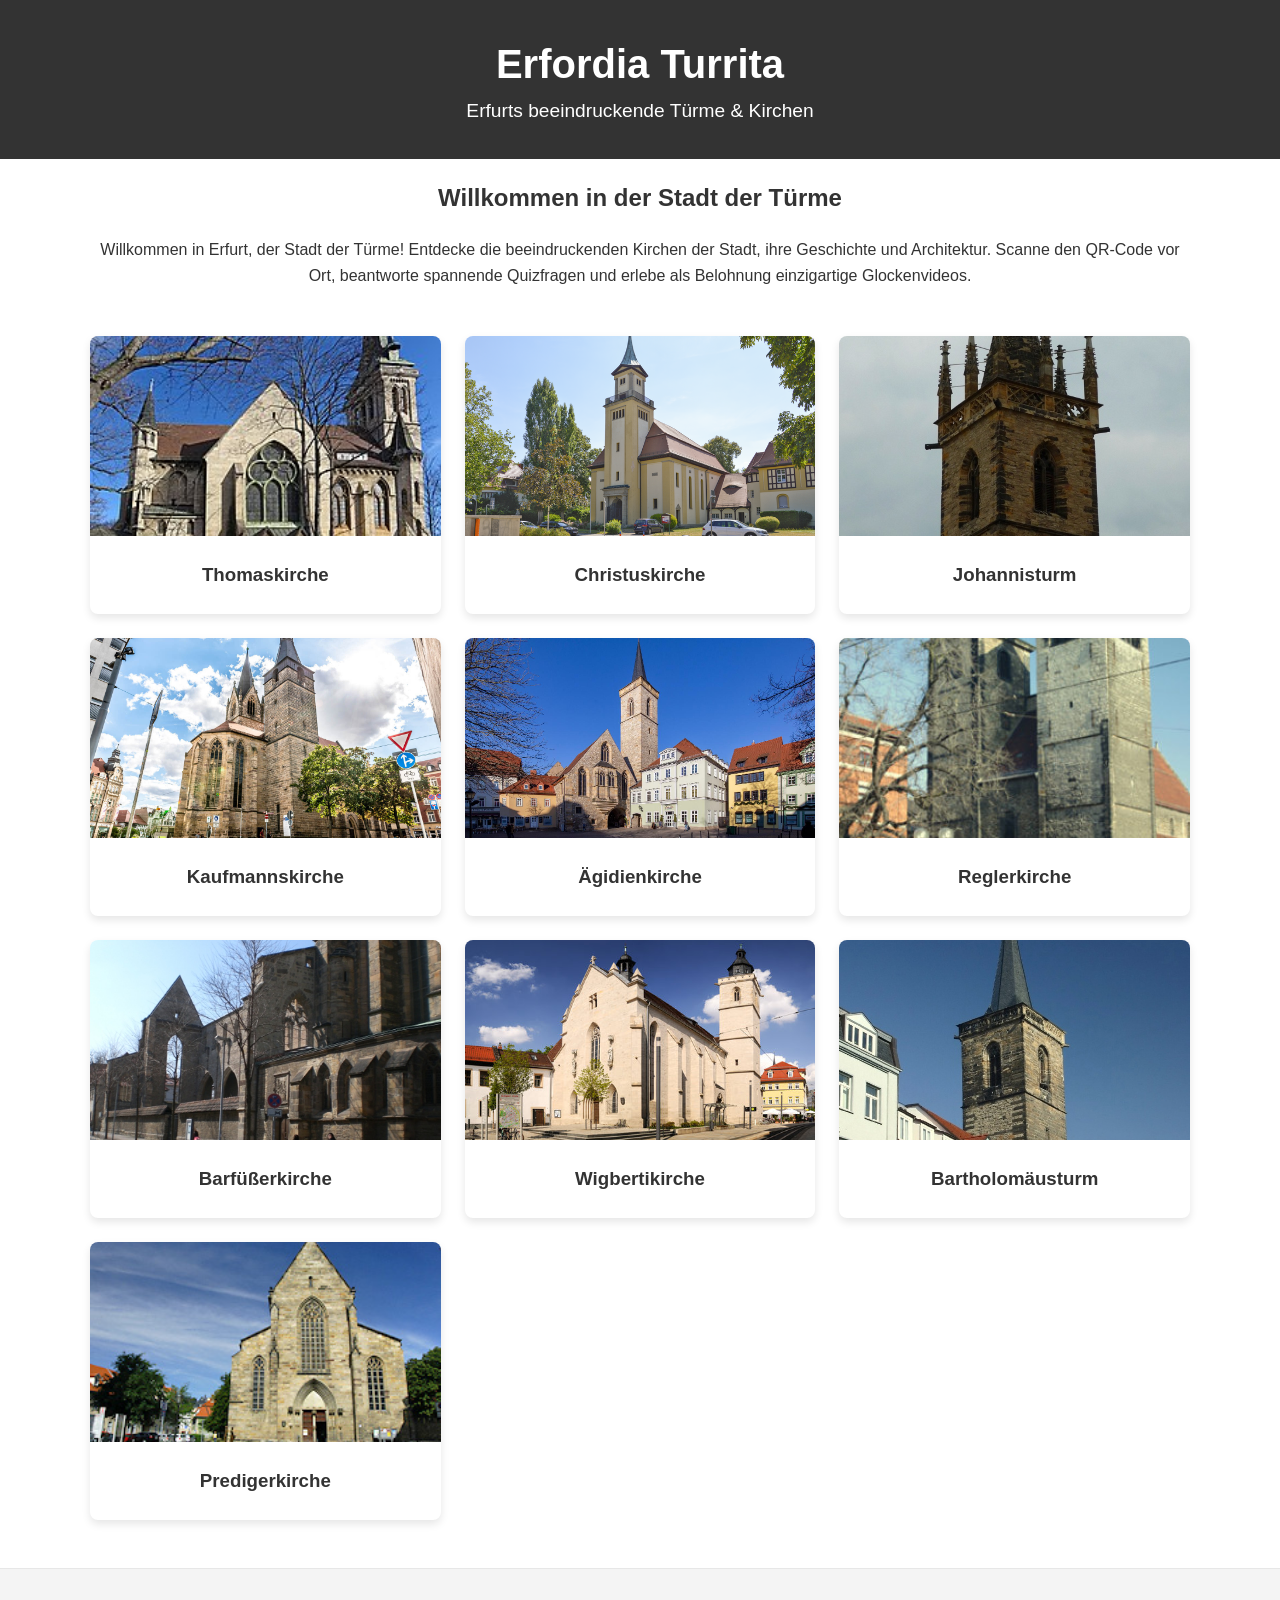
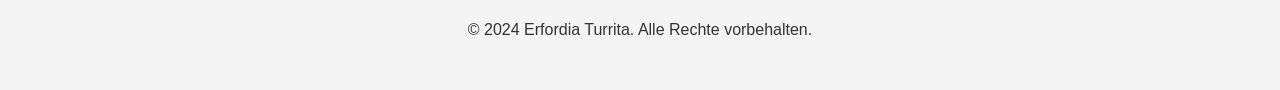
<file: index.html>
<!doctype html>
<html lang="en">
  <head>
    <meta charset="UTF-8" />
    <meta name="viewport" content="width=device-width, initial-scale=1.0" />
    <title>Erfordia Turita – Erfurts Kirchen & Türme</title>
    <link rel="stylesheet" href="style.css" />
  </head>
  <body>
    <header>
      <div class="container">
        <h1>Erfordia Turrita</h1>
        <p>Erfurts beeindruckende Türme & Kirchen</p>
      </div>
    </header>

    <main class="container">
      <section class="intro">
        <h2>Willkommen in der Stadt der Türme</h2>
        <p>
          Willkommen in Erfurt, der Stadt der Türme! Entdecke die beeindruckenden Kirchen der Stadt, ihre Geschichte und Architektur. Scanne den QR-Code vor Ort, beantworte spannende Quizfragen und erlebe als Belohnung einzigartige Glockenvideos.
        </p>
      </section>

      <section class="church-grid">
        <a href="kirche.html?id=thomaskirche" class="card">
          <img
            src="images/home-page-kirchen-vorschau-images/Thomaskirche_Erfurt_bild_4.jpg"
            alt="Thomaskirche"
          />
          <h3>Thomaskirche</h3>
        </a>
        <a href="kirche.html?id=christuskirche" class="card">
          <img
            src="images/home-page-kirchen-vorschau-images/Christuskirche_Erfurt_bild_7.png"
            alt="Christuskirche"
          />
          <h3>Christuskirche</h3>
        </a>
        <a href="kirche.html?id=johannisturm" class="card">
          <img
            src="images/home-page-kirchen-vorschau-images/Johannisturm_Erfurt_bild_3.jpg"
            alt="Johannisturm"
          />
          <h3>Johannisturm</h3>
        </a>
        <a href="kirche.html?id=kaufmannskirche" class="card">
          <img
            src="images/home-page-kirchen-vorschau-images/Kaufmannskirche_Erfurt_bild_10.jpg"
            alt="Kaufmannskirche"
          />
          <h3>Kaufmannskirche</h3>
        </a>
        <a href="kirche.html?id=agidienkirche" class="card">
          <img
            src="images/home-page-kirchen-vorschau-images/Ägidienkirche_Erfurt_bild_2.jpg"
            alt="Ägidienkirche"
          />
          <h3>Ägidienkirche</h3>
        </a>
        <a href="kirche.html?id=reglerkirche" class="card">
          <img
            src="images/home-page-kirchen-vorschau-images/Reglerkirche_Erfurt_bild_2.jpg"
            alt="Reglerkirche"
          />
          <h3>Reglerkirche</h3>
        </a>
        <a href="kirche.html?id=barfuesserkirche" class="card">
          <img
            src="images/home-page-kirchen-vorschau-images/Barfüßerkirche_Erfurt_bild_3.jpg"
            alt="Barfüßerkirche"
          />
          <h3>Barfüßerkirche</h3>
        </a>
        <a href="kirche.html?id=wigbertikirche" class="card">
          <img
            src="images/home-page-kirchen-vorschau-images/Wigbertikirche_Erfurt_bild_7.jpg"
            alt="Wigbertikirche"
          />
          <h3>Wigbertikirche</h3>
        </a>
        <a href="kirche.html?id=bartholomaeusturm" class="card">
          <img
            src="images/home-page-kirchen-vorschau-images/Bartholomäusturm_Erfurt_bild_9.jpg"
            alt="Bartholomäusturm"
          />
          <h3>Bartholomäusturm</h3>
        </a>
        <a href="kirche.html?id=predigerkirche" class="card">
          <img
            src="images/home-page-kirchen-vorschau-images/Predigerkirche_Erfurt_bild_6.jpg"
            alt="Predigerkirche"
          />
          <h3>Predigerkirche</h3>
        </a>
      </section>
    </main>

    <footer>
      <div class="container">
        <p>&copy; 2024 Erfordia Turrita. Alle Rechte vorbehalten.</p>
      </div>
    </footer>

    <script src="data.js"></script>
    <script src="script.js"></script>
  </body>
</html>
</file>
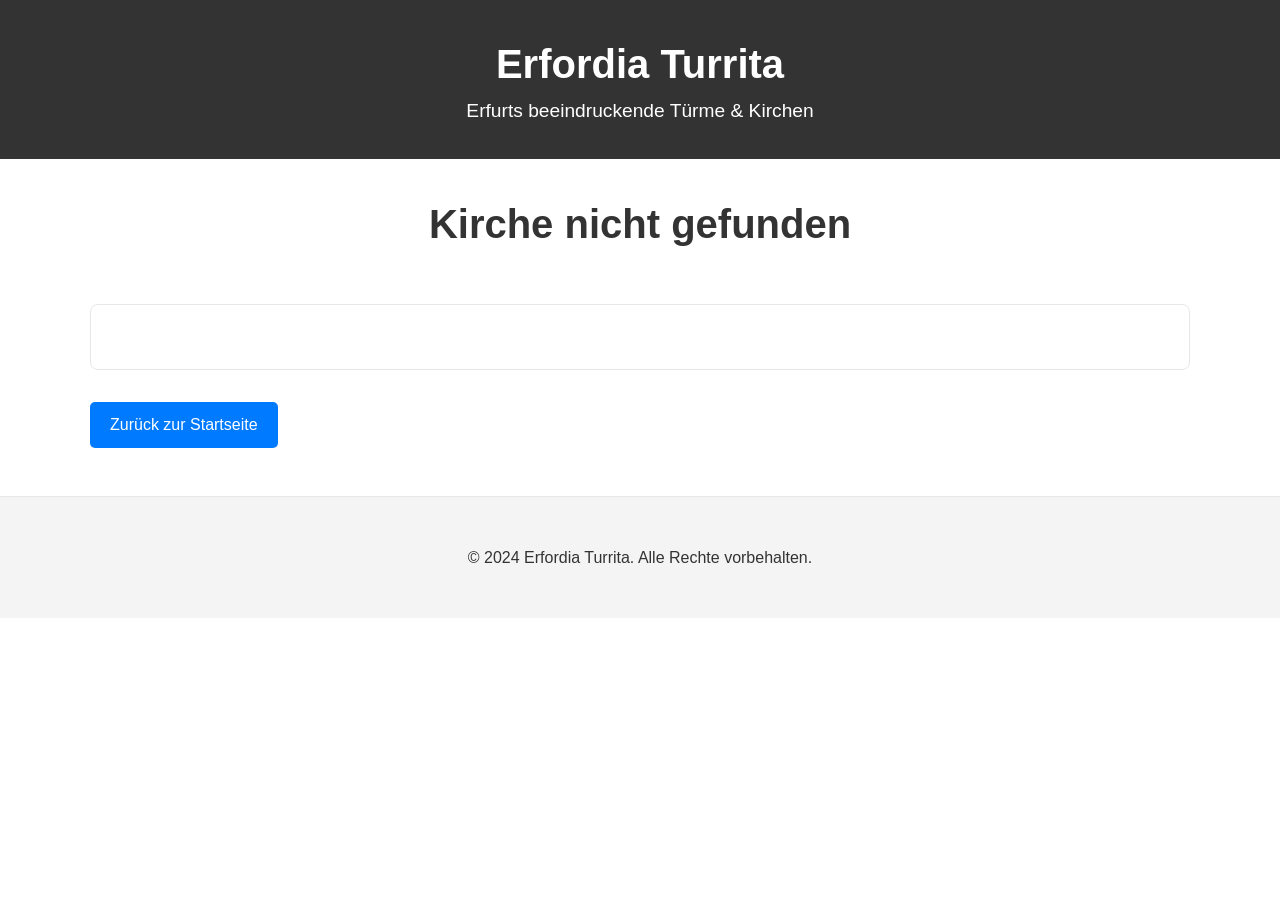
<file: kirche.html>
<!DOCTYPE html>
<html lang="de">
  <head>
    <meta charset="UTF-8" />
    <meta name="viewport" content="width=device-width, initial-scale=1.0" />
    <title>Erfordia Turrita</title>
    <!-- Der Titel wird dynamisch gesetzt -->
    <link rel="stylesheet" href="style.css" />
  </head>
  <body>
    <header>
      <div class="container">
        <h1>Erfordia Turrita</h1>
        <p>Erfurts beeindruckende Türme & Kirchen</p>
      </div>
    </header>

    <main class="container">
      <div class="subpage-content">
        <h2 id="church-name">Kirche wird geladen...</h2>

        <div id="church-banner" class="banner-image">
          <!-- Banner-Bild wird hier eingefügt -->
        </div>

        <div class="content-wrapper">
          <div id="side-images" class="side-image-gallery">
            <!-- Seitliche Bilder werden hier eingefügt -->
          </div>
          <div id="church-text" class="main-text">
            <!-- Textabsätze werden hier eingefügt -->
          </div>
        </div>

        <!-- Quiz-Container wird dynamisch gefüllt -->
        <form id="quiz-container" class="quiz-form"></form>

        <!-- Video-Container, standardmäßig versteckt -->
        <div id="video-container" class="video-wrapper hidden">
          <iframe
            id="youtube-video"
            width="560"
            height="315"
            src=""
            title="YouTube video player"
            frameborder="0"
            allow="accelerometer; autoplay; clipboard-write; encrypted-media; gyroscope; picture-in-picture; web-share"
            allowfullscreen
          ></iframe>
        </div>

        <a href="index.html" class="back-link">Zurück zur Startseite</a>
      </div>
    </main>

    <!-- Lightbox-Struktur für vergrößerte Bilder -->
    <div id="lightbox" class="lightbox hidden">
      <span class="lightbox-close">&times;</span>
      <img class="lightbox-content" id="lightbox-img" />
    </div>

    <footer>
      <div class="container">
        <p>&copy; 2024 Erfordia Turrita. Alle Rechte vorbehalten.</p>
      </div>
    </footer>

    <!-- Wichtig: Erst die Daten, dann das Skript laden -->
    <script src="data.js"></script>
    <script src="script.js"></script>
  </body>
</html>
</file>
<file: style.css>
/* Allgemeine Stile & Variablen */
:root {
  --primary-color: #333;
  --secondary-color: #f4f4f4;
  --background-color: #fff;
  --accent-color: #007bff;
  --shadow: 0 4px 8px rgba(0, 0, 0, 0.1);
  --border-radius: 8px;
}

html {
  scroll-behavior: smooth;
}

body {
  font-family: -apple-system, BlinkMacSystemFont, "Segoe UI", Roboto, Helvetica,
    Arial, sans-serif;
  line-height: 1.6;
  margin: 0;
  padding: 0;
  background-color: var(--background-color);
  color: var(--primary-color);
}

.container {
  max-width: 1100px;
  margin: 0 auto;
  padding: 0 20px;
}

/* Header */
header {
  background-color: var(--primary-color);
  color: var(--background-color);
  padding: 2rem 0;
  text-align: center;
}

header h1 {
  margin: 0;
  font-size: 2.5rem;
}

header p {
  margin: 0;
  font-size: 1.2rem;
}

/* Main Content */
main {
  padding: 2rem 0;
}

.intro {
  text-align: center;
  margin-bottom: 3rem;
}

/* Kirchen-Grid (Startseite) */
.church-grid {
  display: grid;
  grid-template-columns: repeat(auto-fit, minmax(280px, 1fr));
  gap: 1.5rem;
}

.card {
  background-color: var(--background-color);
  border-radius: var(--border-radius);
  box-shadow: var(--shadow);
  overflow: hidden;
  text-decoration: none;
  color: var(--primary-color);
  transition: transform 0.3s ease, box-shadow 0.3s ease;
  opacity: 0; /* Für Fade-In-Effekt */
  animation: fadeIn 0.5s forwards;
}

.card:hover {
  transform: translateY(-5px);
  box-shadow: 0 8px 16px rgba(0, 0, 0, 0.2);
}

.card img {
  width: 100%;
  height: 200px;
  object-fit: cover;
  display: block;
}

.card h3 {
  margin: 0;
  padding: 1.5rem;
  text-align: center;
}

/* Unterseiten-Layout */
.subpage-content {
  opacity: 0; /* Für Fade-In-Effekt */
  animation: fadeIn 0.5s forwards;
}

.subpage-content h2 {
  font-size: 2.5rem;
  margin-bottom: 1.5rem;
  text-align: center;
}

.subpage-content p {
  font-size: 1.1rem;
  margin-bottom: 1rem;
}

/* NEU: Banner-Bild */
.banner-image {
  width: 100%;
  height: 300px; /* Feste Höhe für das Banner */
  margin: 2rem 0;
}

.banner-image img {
  width: 100%;
  height: 100%;
  object-fit: cover;
  border-radius: var(--border-radius);
  box-shadow: var(--shadow);
}

/* NEU: Container für den zweispaltigen Inhalt */
.content-wrapper {
  display: flex;
  flex-direction: row-reverse; /* NEU: Kehrt die Reihenfolge der Spalten um */
  gap: 2rem;
}

/* NEU: Rechte Spalte für Bilder */
.side-image-gallery {
  flex: 1; /* Nimmt 1/3 des Raums ein */
  display: flex;
  flex-direction: column;
  gap: 1.5rem;
  /* Sorgt dafür, dass die Bilder nicht schrumpfen, wenn der Text lang ist */
  min-width: 250px;
}

.side-image-gallery img {
  width: 100%;
  height: auto;
  border-radius: var(--border-radius);
  box-shadow: var(--shadow);
  cursor: pointer; /* Zeigt an, dass das Bild klickbar ist */
  transition: transform 0.2s ease;
}

.side-image-gallery img:hover {
  transform: scale(1.05);
}

/* Lightbox Stile (Popup-Fenster) */
.lightbox {
  position: fixed;
  z-index: 1000;
  top: 0;
  left: 0;
  width: 100%;
  height: 100%;
  background-color: rgba(0, 0, 0, 0.85);
  display: flex;
  justify-content: center;
  align-items: center;
}

.lightbox-content {
  max-width: 90vw;
  max-height: 85vh;
  object-fit: contain;
  animation: fadeIn 0.3s; /* Wiederverwendung der Fade-In Animation */
}

.lightbox-close {
  position: absolute;
  top: 20px;
  right: 35px;
  color: #fff;
  font-size: 40px;
  font-weight: bold;
  cursor: pointer;
  transition: color 0.3s ease;
}

.lightbox-close:hover {
  color: #bbb;
}

/* NEU: Linke Spalte für Text */
.main-text {
  flex: 2; /* Nimmt 2/3 des Raums ein */
}

.back-link {
  display: inline-block;
  margin-top: 2rem;
  padding: 10px 20px;
  background-color: var(--accent-color);
  color: #fff;
  text-decoration: none;
  border-radius: 5px;
  transition: background-color 0.3s ease;
}

.back-link:hover {
  background-color: #0056b3;
}

/* Quiz-Formular Stile */
.quiz-form {
  margin-top: 3rem;
  padding: 2rem;
  border: 1px solid #e7e7e7;
  border-radius: var(--border-radius);
}

.quiz-question {
  margin-bottom: 1.5rem;
}

.quiz-question h4 {
  margin-bottom: 0.5rem;
}

.quiz-answers label {
  display: block;
  margin-bottom: 0.5rem;
  cursor: pointer;
}

.quiz-answers input {
  margin-right: 0.5rem;
}

.submit-btn {
  display: block;
  width: 100%;
  padding: 12px 20px;
  font-size: 1.1rem;
  font-weight: bold;
  color: #fff;
  background-color: #28a745; /* Grün */
  border: none;
  border-radius: 5px;
  cursor: pointer;
  transition: background-color 0.3s ease;
  margin-top: 1rem;
}

.submit-btn:hover {
  background-color: #218838;
}

/* Stile für die Quiz-Ergebnisanzeige */
.quiz-result-message {
  margin-top: 1.5rem;
  padding: 1rem;
  border-radius: 5px;
  text-align: center;
  font-weight: bold;
  display: none; /* Standardmäßig versteckt */
}

.quiz-result-message.success {
  background-color: #d4edda;
  color: #155724;
  display: block;
}

.quiz-result-message.error {
  background-color: #f8d7da;
  color: #721c24;
  display: block;
}

/* Video-Wrapper Stile */
.video-wrapper {
  position: relative;
  padding-bottom: 56.25%; /* 16:9 Aspect Ratio */
  height: 0;
  overflow: hidden;
  margin-top: 2rem;
  border-radius: var(--border-radius);
  box-shadow: var(--shadow);
}

.video-wrapper iframe {
  position: absolute;
  top: 0;
  left: 0;
  width: 100%;
  height: 100%;
}

.hidden {
  display: none;
}

/* Footer */
footer {
  background-color: var(--secondary-color);
  text-align: center;
  padding: 2rem 0;
  margin-top: 3rem;
  border-top: 1px solid #e7e7e7;
}

/* Fade-In Animation */
@keyframes fadeIn {
  to {
    opacity: 1;
  }
}

/* Responsive Anpassungen für das neue Layout */
@media (max-width: 768px) {
  /* Allgemeine Anpassungen */
  .container {
    padding: 0 15px; /* Weniger seitlicher Abstand */
  }

  /* Header */
  header {
    padding: 1.5rem 0;
  }
  header h1 {
    font-size: 2rem; /* Kleinere Überschrift */
  }
  header p {
    font-size: 1rem;
  }

  /* Hauptinhalt */
  main {
    padding: 1.5rem 0;
  }

  /* Intro-Sektion auf der Startseite */
  .intro h2 {
    font-size: 1.8rem;
  }

  /* Kirchen-Detailseite */
  .subpage-content h2 {
    font-size: 2rem; /* Kleinere Kirchen-Überschrift */
  }

  .content-wrapper {
    /* Kehrt die Reihenfolge der Elemente um, sodass der Text (main-text)
       vor den seitlichen Bildern (side-image-gallery) angezeigt wird,
       da dies der umgekehrten DOM-Reihenfolge entspricht.
    */
    flex-direction: column-reverse;
  }
  .banner-image {
    height: 200px;
    margin: 1.5rem 0;
  }

  .quiz-form {
    padding: 1.5rem; /* Weniger Innenabstand im Quiz */
  }

  .side-image-gallery {
    flex-direction: row; /* Bilder nebeneinander anordnen */
    gap: 1rem; /* Etwas weniger Abstand zwischen den Bildern */
  }

  .side-image-gallery img {
    /* Jedes Bild nimmt die Hälfte des verfügbaren Platzes ein, abzüglich des Gaps */
    width: calc(50% - 0.5rem);
    object-fit: cover; /* Stellt sicher, dass das Bild den Raum füllt */
  }
}
</file>
